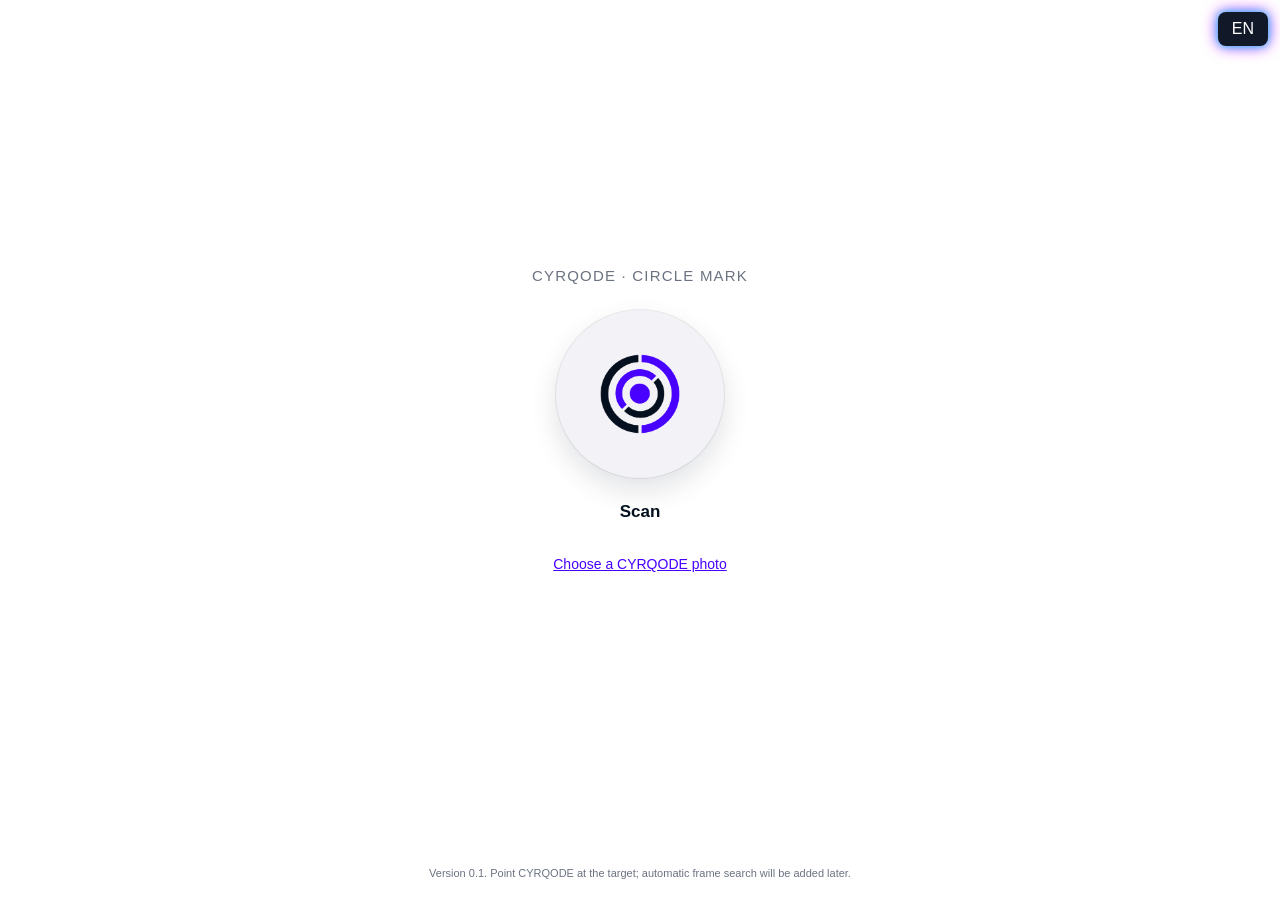
<file: web/scan/index.html>
<!doctype html>
<html lang="en" data-lang="en">
<head>
<meta charset="utf-8" />
<meta name="viewport" content="width=device-width, initial-scale=1, viewport-fit=cover, maximum-scale=1" />
<title>CYRQODE Circle Mark — Scanner (v0.1)</title>
<meta name="description" content="Scan a CYRQODE Circle Mark. Version 0.1." />
<meta name="color-scheme" content="light dark" />
<link rel="stylesheet" href="scan.css?v=3" />
<meta name="robots" content="noindex, nofollow">
<script>
(function () {
  var lang = 'en';
  try {
    var saved = localStorage.getItem('bizdnaii_site_lang');
    if (['en', 'ru', 'kz'].indexOf(saved) !== -1) lang = saved;
  } catch (e) {}
  document.documentElement.lang = lang;
  document.documentElement.setAttribute('data-lang', lang);
})();
</script>
</head>
<body>
<div id="app">
  <button id="language-toggle" class="language-toggle" type="button" aria-label="Change language">EN</button>

  <!-- ==================== стартовый экран ==================== -->
  <section id="screen-start" class="screen active">
    <p class="brand-title">CYRQODE · Circle Mark</p>
    <button id="btn-start-scan" class="scan-btn" type="button" aria-label="Scan">
      <img src="assets/cyrqode-symbol.png" alt="" />
    </button>
    <div class="scan-btn-label"><span class="lang-en">Scan</span><span class="lang-ru">Сканировать</span><span class="lang-kz">Сканерлеу</span></div>
    <div class="file-fallback">
      <button id="btn-pick-photo" class="secondary-link" type="button"><span class="lang-en">Choose a CYRQODE photo</span><span class="lang-ru">Загрузить фото CYRQODE из файла</span><span class="lang-kz">CYRQODE фотосын файлдан таңдау</span></button>
      <input id="file-input" type="file" accept="image/*" capture="environment" />
    </div>
  </section>

  <!-- ==================== экран камеры ==================== -->
  <section id="screen-camera" class="screen">
    <video id="video" playsinline muted autoplay></video>
    <canvas id="capture-canvas"></canvas>
    <div class="camera-overlay">
      <div class="crosshair" id="crosshair"></div>
    </div>
    <div class="camera-status" id="camera-status">Point CYRQODE at the target</div>
    <p class="footer-note"><span class="lang-en">Version 0.1. Point CYRQODE at the target; automatic frame search will be added later.</span><span class="lang-ru">Версия 0.1. Наведите CYRQODE в прицел — автоматический поиск в кадре появится позже.</span><span class="lang-kz">0.1-нұсқа. CYRQODE белгісін көздеу шеңберіне бағыттаңыз. Кадрдан автоматты іздеу кейін қосылады.</span></p>
    <div class="camera-controls">
      <button id="btn-camera-back" class="round-btn" type="button" aria-label="Back">←</button>
      <button id="btn-camera-file" class="pill-btn" type="button"><span class="lang-en">Choose photo</span><span class="lang-ru">Фото из файла</span><span class="lang-kz">Файлдан фото таңдау</span></button>
    </div>
  </section>

  <!-- ==================== экран "камера недоступна" ==================== -->
  <section id="screen-error" class="screen">
    <div class="status-icon warn">⚠</div>
    <h1 class="result-title"><span class="lang-en">Camera unavailable</span><span class="lang-ru">Камера недоступна</span><span class="lang-kz">Камера қолжетімсіз</span></h1>
    <p class="result-text" id="error-text">
      <span class="lang-en">Could not access the camera in this window. This often happens when a messaging app opens the link in its built-in browser without camera permission.</span>
      <span class="lang-ru">Не удалось получить доступ к камере в этом окне (частый случай — приложение открыло ссылку во встроенном просмотрщике без разрешения на камеру).</span>
      <span class="lang-kz">Бұл терезеде камераға қол жеткізу мүмкін болмады. Мұндай жағдай мессенджер сілтемені камераға рұқсат бермейтін кіріктірілген шолғышта ашқанда жиі кездеседі.</span>
    </p>
    <div class="btn-row">
      <a id="btn-open-browser" class="primary-btn" href="#" target="_blank" rel="noopener"><span class="lang-en">Open in browser</span><span class="lang-ru">Открыть в браузере</span><span class="lang-kz">Браузерде ашу</span></a>
      <button id="btn-error-file" class="ghost-btn" type="button"><span class="lang-en">Choose a photo</span><span class="lang-ru">Загрузить фото из файла</span><span class="lang-kz">Файлдан фото таңдау</span></button>
    </div>
    <button id="btn-error-back" class="secondary-link" type="button"><span class="lang-en">Back</span><span class="lang-ru">Назад</span><span class="lang-kz">Артқа</span></button>
  </section>

  <!-- ==================== экран результата ==================== -->
  <section id="screen-result" class="screen">
    <div id="result-icon" class="status-icon info">?</div>
    <h1 class="result-title" id="result-title">—</h1>
    <p class="result-text" id="result-text"></p>
    <div class="result-fields" id="result-fields" hidden></div>
    <div class="btn-row" id="result-actions"></div>
    <button id="btn-result-back" class="secondary-link" type="button"><span class="lang-en">Scan again</span><span class="lang-ru">Сканировать ещё раз</span><span class="lang-kz">Қайта сканерлеу</span></button>
  </section>

  <p class="footer-note" id="global-footer">
    <span class="lang-en">Version 0.1. Point CYRQODE at the target; automatic frame search will be added later.</span><span class="lang-ru">Версия 0.1. Наведите CYRQODE в прицел — автоматический поиск в кадре появится позже.</span><span class="lang-kz">0.1-нұсқа. CYRQODE белгісін көздеу шеңберіне бағыттаңыз. Кадрдан автоматты іздеу кейін қосылады.</span>
  </p>
</div>

<script src="cm-scan-core.js?v=2"></script>
<script src="scan.js?v=3"></script>
</body>
</html>
</file>
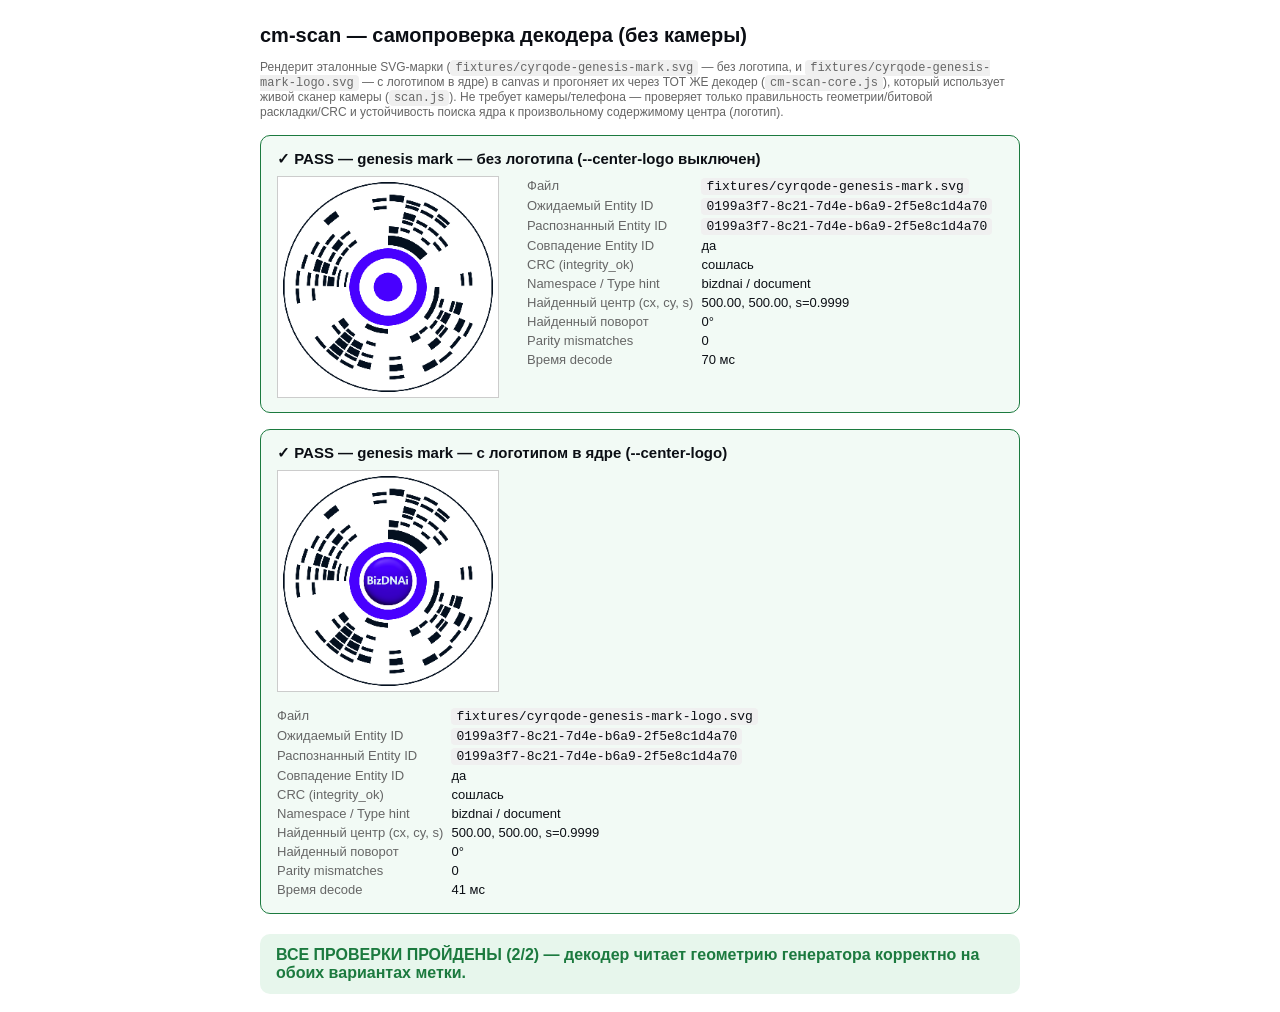
<file: web/scan/selftest.html>
<!doctype html>
<html lang="ru">
<head>
<meta charset="utf-8" />
<meta name="viewport" content="width=device-width, initial-scale=1" />
<title>cm-scan — самопроверка декодера</title>
<style>
  body { font-family: -apple-system, BlinkMacSystemFont, "Segoe UI", Roboto, Arial, sans-serif; max-width: 760px; margin: 24px auto; padding: 0 16px; color: #0b0e14; }
  h1 { font-size: 20px; }
  .case { border: 1px solid #ddd; border-radius: 10px; padding: 14px 16px; margin: 16px 0; }
  .case.pass { border-color: #1c7a3f; background: #f2faf5; }
  .case.fail { border-color: #b3261e; background: #fdf3f2; }
  .case h2 { font-size: 15px; margin: 0 0 8px; }
  canvas { border: 1px solid #ccc; max-width: 220px; height: auto; vertical-align: top; margin-right: 14px; }
  table { border-collapse: collapse; font-size: 13px; }
  td { padding: 2px 8px 2px 0; vertical-align: top; }
  td.k { color: #666; white-space: nowrap; }
  .row { display: flex; gap: 14px; flex-wrap: wrap; align-items: flex-start; }
  #summary { font-size: 16px; font-weight: 700; padding: 12px 16px; border-radius: 10px; margin: 20px 0; }
  #summary.pass { background: #e7f6ec; color: #1c7a3f; }
  #summary.fail { background: #fbe9e7; color: #b3261e; }
  code { background: #f0f0f0; padding: 1px 5px; border-radius: 4px; }
  .muted { color: #666; font-size: 12px; }
</style>
</head>
<body>
<h1>cm-scan — самопроверка декодера (без камеры)</h1>
<p class="muted">
  Рендерит эталонные SVG-марки (<code>fixtures/cyrqode-genesis-mark.svg</code> —
  без логотипа, и <code>fixtures/cyrqode-genesis-mark-logo.svg</code> — с
  логотипом в ядре) в canvas и прогоняет их через ТОТ ЖЕ декодер
  (<code>cm-scan-core.js</code>), который использует живой сканер камеры
  (<code>scan.js</code>). Не требует камеры/телефона — проверяет только
  правильность геометрии/битовой раскладки/CRC и устойчивость поиска ядра
  к произвольному содержимому центра (логотип).
</p>

<div id="cases"></div>
<div id="summary">Проверка…</div>

<script src="cm-scan-core.js"></script>
<script>
(function () {
  "use strict";
  var EXPECTED_ENTITY_ID = "0199a3f7-8c21-7d4e-b6a9-2f5e8c1d4a70";

  var FIXTURES = [
    { path: "fixtures/cyrqode-genesis-mark.svg", label: "genesis mark — без логотипа (--center-logo выключен)" },
    { path: "fixtures/cyrqode-genesis-mark-logo.svg", label: "genesis mark — с логотипом в ядре (--center-logo)" },
  ];

  var casesEl = document.getElementById("cases");
  var summaryEl = document.getElementById("summary");
  var results = [];

  function renderCase(fx, outcome) {
    var div = document.createElement("div");
    div.className = "case " + (outcome.pass ? "pass" : "fail");
    var rowsHtml = "";
    function row(k, v) { rowsHtml += "<tr><td class='k'>" + k + "</td><td>" + v + "</td></tr>"; }
    row("Файл", "<code>" + fx.path + "</code>");
    row("Ожидаемый Entity ID", "<code>" + EXPECTED_ENTITY_ID + "</code>");
    row("Распознанный Entity ID", "<code>" + (outcome.entity_id || "—") + "</code>");
    row("Совпадение Entity ID", outcome.entityMatch ? "да" : "нет");
    row("CRC (integrity_ok)", outcome.integrity_ok === true ? "сошлась" : (outcome.integrity_ok === false ? "НЕ сошлась" : "—"));
    row("Namespace / Type hint", (outcome.namespace || "—") + " / " + (outcome.type_hint || "—"));
    row("Найденный центр (cx, cy, s)", outcome.core ? (outcome.core.cx.toFixed(2) + ", " + outcome.core.cy.toFixed(2) + ", s=" + outcome.core.s.toFixed(4)) : "—");
    row("Найденный поворот", outcome.rotation != null ? (outcome.rotation + "°") : "—");
    row("Parity mismatches", outcome.parity_mismatches != null ? String(outcome.parity_mismatches) : "—");
    row("Время decode", outcome.ms != null ? (outcome.ms + " мс") : "—");
    if (outcome.error) row("Ошибка", "<span style='color:#b3261e'>" + outcome.error + "</span>");
    div.innerHTML =
      "<h2>" + (outcome.pass ? "✓ PASS — " : "✗ FAIL — ") + fx.label + "</h2>" +
      "<div class='row'><div><canvas id='" + outcome.canvasId + "' width='300' height='300'></canvas></div>" +
      "<table>" + rowsHtml + "</table></div>";
    casesEl.appendChild(div);
  }

  function runFixture(fx, idx, done) {
    var canvasId = "canvas-" + idx;
    var img = new Image();
    img.onload = function () {
      var full = document.createElement("canvas");
      full.width = 1000;
      full.height = 1000;
      var fctx = full.getContext("2d", { willReadFrequently: true });
      fctx.drawImage(img, 0, 0, 1000, 1000);

      var outcome = { canvasId: canvasId };
      try {
        var imageData = fctx.getImageData(0, 0, 1000, 1000);
        var sampler = CMScanCore.makeSampler(imageData);
        var t0 = performance.now();
        // Эталонная марка отрендерена 1:1 (viewBox 1000x1000 -> canvas
        // 1000x1000), поэтому номинальная догадка (центр канвы, s=1) точна
        // "из коробки" — но поиск всё равно РЕАЛЬНЫЙ (findCore/findRotation
        // из cm-scan-core.js), не подставлены готовые координаты.
        var result = CMScanCore.attemptDecode(sampler, 500, 500, 1.0, {
          core: { centerSearchPx: 60, scaleRange: [0.85, 1.2], nSamples: 24, gridN: 7 },
        });
        var t1 = performance.now();
        outcome.ms = Math.round(t1 - t0);
        if (!result.ok) {
          outcome.pass = false;
          outcome.error = "decode pipeline вернул ok=false, reason=" + result.reason;
          outcome.core = result.core || null;
        } else {
          outcome.core = result.core;
          outcome.rotation = result.rotation.delta;
          outcome.entity_id = result.payload.entity_id;
          outcome.integrity_ok = result.payload.integrity_ok;
          outcome.namespace = result.payload.namespace;
          outcome.type_hint = result.payload.type_hint;
          outcome.parity_mismatches = result.payload.parity_mismatches.length;
          outcome.entityMatch = result.payload.entity_id === EXPECTED_ENTITY_ID;
          outcome.pass = outcome.entityMatch && result.payload.integrity_ok;
        }
      } catch (e) {
        outcome.pass = false;
        outcome.error = String(e);
      }

      renderCase(fx, outcome);
      var previewCtx = document.getElementById(canvasId).getContext("2d");
      previewCtx.drawImage(full, 0, 0, 300, 300);
      results.push(outcome);
      done();
    };
    img.onerror = function () {
      var outcome = { canvasId: canvasId, pass: false, error: "не удалось загрузить " + fx.path };
      renderCase(fx, outcome);
      results.push(outcome);
      done();
    };
    img.src = fx.path;
  }

  var i = 0;
  function next() {
    if (i >= FIXTURES.length) {
      var allPass = results.every(function (r) { return r.pass; });
      summaryEl.className = allPass ? "pass" : "fail";
      summaryEl.textContent = allPass
        ? "ВСЕ ПРОВЕРКИ ПРОЙДЕНЫ (" + results.length + "/" + results.length + ") — декодер читает геометрию генератора корректно на обоих вариантах метки."
        : "ЕСТЬ ОШИБКИ (" + results.filter(function (r) { return r.pass; }).length + "/" + results.length + " пройдено) — см. детали выше.";
      return;
    }
    runFixture(FIXTURES[i], i, function () { i++; next(); });
  }
  next();
})();
</script>
</body>
</html>
</file>
<file: web/scan/scan.css>
/* cm-scan — v0.1, самодостаточные стили, без внешних шрифтов/иконок. */
:root {
  --ink: #04101f;
  --accent: #4800ff;
  --bg: #ffffff;
  --muted: #6b7280;
  --danger: #b3261e;
  --ok: #1c7a3f;
  --surface: #f3f2f7;
}

.lang-en, .lang-ru, .lang-kz { display:none; }
html[data-lang="en"] .lang-en,
html[data-lang="ru"] .lang-ru,
html[data-lang="kz"] .lang-kz { display:inline; }

.language-toggle {
  position:fixed;
  z-index:20;
  top:max(12px, env(safe-area-inset-top));
  right:12px;
  padding:8px 14px;
  border:0;
  border-radius:8px;
  color:#fff;
  background:#111827;
  box-shadow:0 0 10px #00D4FF, 0 0 16px #D81BFF;
  font-size:16px;
  cursor:pointer;
}

* { box-sizing: border-box; }

html, body {
  margin: 0;
  padding: 0;
  height: 100%;
  background: var(--bg);
  color: var(--ink);
  font-family: -apple-system, BlinkMacSystemFont, "Segoe UI", Roboto, Arial, sans-serif;
  overscroll-behavior: none;
}

#app {
  position: fixed;
  inset: 0;
  display: flex;
  flex-direction: column;
  overflow: hidden;
}

.screen {
  flex: 1 1 auto;
  display: none;
  flex-direction: column;
  min-height: 0;
}
.screen.active { display: flex; }

/* ---------- стартовый экран ---------- */
#screen-start {
  align-items: center;
  justify-content: center;
  gap: 22px;
  padding: 24px;
  text-align: center;
}

.brand-title {
  font-size: 15px;
  letter-spacing: 0.08em;
  text-transform: uppercase;
  color: var(--muted);
  margin: 0 0 4px;
}

.scan-btn {
  width: 168px;
  height: 168px;
  border-radius: 50%;
  border: none;
  background: var(--surface);
  box-shadow: 0 0 0 1px rgba(4, 16, 31, 0.08), 0 12px 28px rgba(4, 16, 31, 0.12);
  display: flex;
  align-items: center;
  justify-content: center;
  cursor: pointer;
  padding: 0;
  transition: transform 0.12s ease, box-shadow 0.12s ease;
}
.scan-btn:active { transform: scale(0.96); }
.scan-btn img {
  width: 62%;
  height: 62%;
  object-fit: contain;
  pointer-events: none;
}

.scan-btn-label {
  font-size: 17px;
  font-weight: 600;
  margin-top: 2px;
}

.secondary-link {
  background: none;
  border: none;
  color: var(--accent);
  font-size: 14px;
  cursor: pointer;
  padding: 8px 4px;
  text-decoration: underline;
}

.file-fallback {
  margin-top: 4px;
}
.file-fallback input[type="file"] { display: none; }

/* ---------- экран камеры ---------- */
#screen-camera {
  position: relative;
  background: #000;
}

#video {
  position: absolute;
  inset: 0;
  width: 100%;
  height: 100%;
  object-fit: cover;
  background: #000;
}

#capture-canvas { display: none; }

.camera-overlay {
  position: absolute;
  inset: 0;
  display: flex;
  flex-direction: column;
  align-items: center;
  justify-content: center;
  pointer-events: none;
}

.crosshair {
  width: min(72vw, 72vh);
  height: min(72vw, 72vh);
  border-radius: 50%;
  border: 3px solid rgba(255, 255, 255, 0.85);
  box-shadow: 0 0 0 2000px rgba(0, 0, 0, 0.32);
  position: relative;
}
.crosshair::before,
.crosshair::after {
  content: "";
  position: absolute;
  background: rgba(255, 255, 255, 0.55);
}
.crosshair::before { left: 50%; top: -10px; bottom: -10px; width: 1px; transform: translateX(-50%); }
.crosshair::after { top: 50%; left: -10px; right: -10px; height: 1px; transform: translateY(-50%); }

.camera-status {
  position: absolute;
  top: 18px;
  left: 0;
  right: 0;
  text-align: center;
  color: #fff;
  font-size: 15px;
  padding: 0 16px;
  text-shadow: 0 1px 3px rgba(0, 0, 0, 0.6);
  pointer-events: none;
}

.camera-controls {
  position: absolute;
  bottom: max(18px, env(safe-area-inset-bottom));
  left: 0;
  right: 0;
  display: flex;
  align-items: center;
  justify-content: center;
  gap: 14px;
  pointer-events: auto;
}

.round-btn {
  width: 52px;
  height: 52px;
  border-radius: 50%;
  border: 1px solid rgba(255, 255, 255, 0.4);
  background: rgba(0, 0, 0, 0.35);
  color: #fff;
  font-size: 22px;
  line-height: 1;
  cursor: pointer;
  display: flex;
  align-items: center;
  justify-content: center;
}

.pill-btn {
  border-radius: 999px;
  border: 1px solid rgba(255, 255, 255, 0.55);
  background: rgba(0, 0, 0, 0.35);
  color: #fff;
  font-size: 14px;
  padding: 10px 18px;
  cursor: pointer;
}

/* ---------- экран "нет камеры" / результат ---------- */
#screen-error,
#screen-result {
  align-items: center;
  justify-content: center;
  text-align: center;
  gap: 16px;
  padding: 28px 22px;
  overflow-y: auto;
}

.status-icon {
  width: 64px;
  height: 64px;
  border-radius: 50%;
  display: flex;
  align-items: center;
  justify-content: center;
  font-size: 30px;
}
.status-icon.ok { background: rgba(28, 122, 63, 0.12); color: var(--ok); }
.status-icon.warn { background: rgba(179, 38, 30, 0.1); color: var(--danger); }
.status-icon.info { background: var(--surface); color: var(--ink); }

h1.result-title { font-size: 20px; margin: 4px 0 0; }
p.result-text { font-size: 15px; color: var(--muted); margin: 0; max-width: 380px; line-height: 1.5; }

.result-fields {
  width: 100%;
  max-width: 380px;
  background: var(--surface);
  border-radius: 14px;
  padding: 14px 16px;
  text-align: left;
  font-size: 14px;
  display: flex;
  flex-direction: column;
  gap: 8px;
}
.result-fields .row { display: flex; justify-content: space-between; gap: 12px; }
.result-fields .k { color: var(--muted); }
.result-fields .v { font-weight: 600; word-break: break-all; overflow-wrap: anywhere; text-align: right; }

/* На узком экране пара «ключ — значение» в одну строку не помещается:
   идентификатор и адрес записи длинные и вылезают за край. Складываем в
   столбик и выравниваем по левому краю — читается заметно лучше. */
@media (max-width: 480px) {
  .result-fields .row { flex-direction: column; gap: 2px; }
  .result-fields .v { text-align: left; font-size: 13px; }
}

.primary-btn {
  display: inline-block;
  background: var(--accent);
  color: #fff;
  border: none;
  border-radius: 999px;
  padding: 13px 26px;
  font-size: 15px;
  font-weight: 600;
  cursor: pointer;
  text-decoration: none;
}

.ghost-btn {
  display: inline-block;
  background: none;
  color: var(--ink);
  border: 1px solid rgba(4, 16, 31, 0.2);
  border-radius: 999px;
  padding: 12px 24px;
  font-size: 14px;
  cursor: pointer;
  text-decoration: none;
}

.btn-row { display: flex; gap: 10px; flex-wrap: wrap; justify-content: center; }

/* ---------- футер-дисклеймер ---------- */
.footer-note {
  flex: 0 0 auto;
  font-size: 11px;
  line-height: 1.4;
  color: var(--muted);
  text-align: center;
  padding: 8px 14px calc(8px + env(safe-area-inset-bottom));
  background: var(--bg);
}
#app.camera-mode #global-footer { display: none; }
#screen-camera .footer-note {
  position: absolute;
  bottom: 86px;
  left: 0;
  right: 0;
  background: transparent;
  color: rgba(255, 255, 255, 0.75);
  text-shadow: 0 1px 2px rgba(0, 0, 0, 0.7);
  padding: 0 16px;
  pointer-events: none;
}

@media (prefers-color-scheme: dark) {
  :root {
    --bg: #0b0e14;
    --ink: #f2f3f5;
    --surface: #1a1e27;
    --muted: #9aa1ad;
  }
}
</file>
